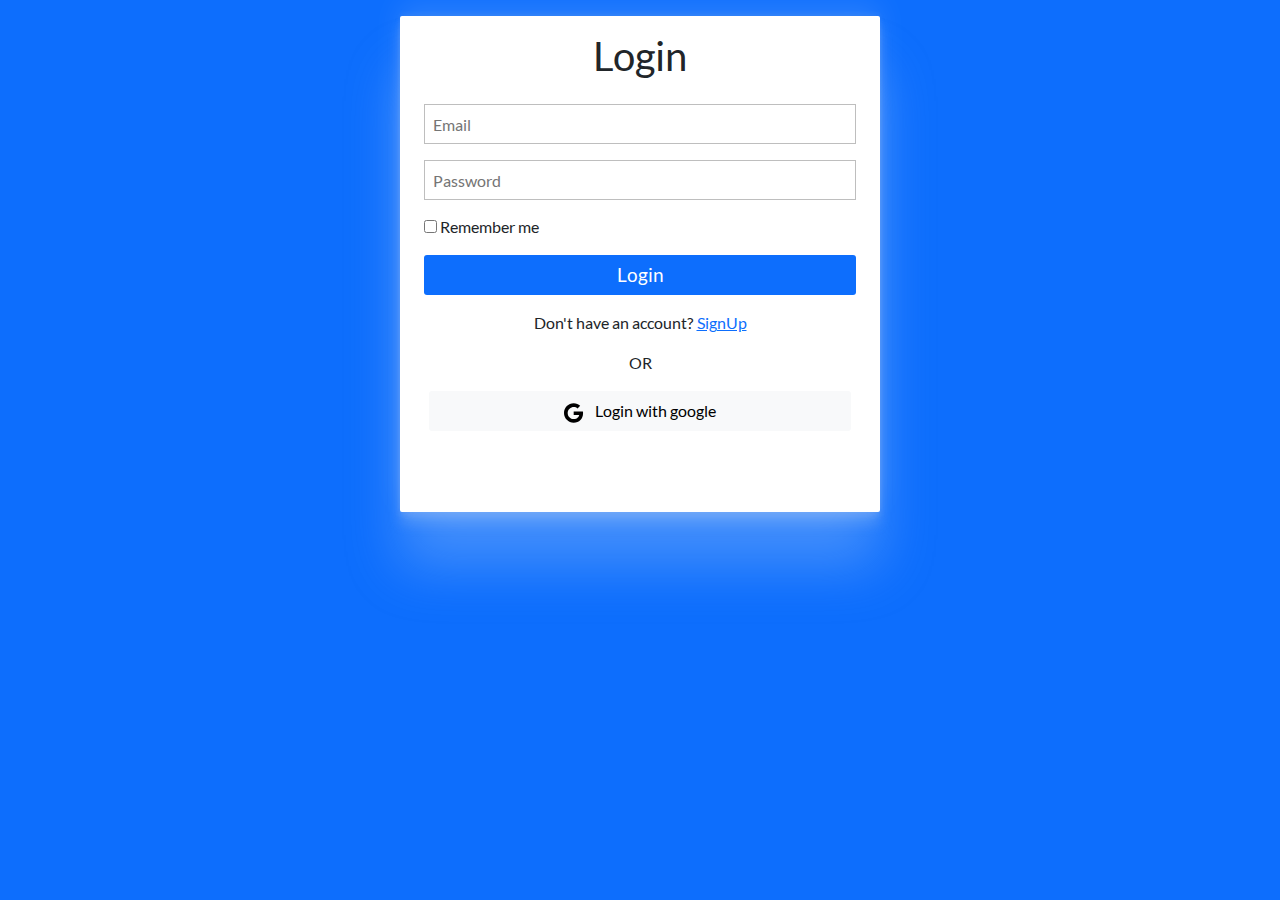
<file: login.html>
<!DOCTYPE html>
<html lang="en">

<head>
    <meta charset="UTF-8">
    <meta name="viewport" content="width=device-width, initial-scale=1.0">
    <title>Document</title>
    <link rel="stylesheet" href="./css/bootstrap-grid.min.css">
    <link rel="stylesheet" href="./css/bootstrap-utilities.min.css">
    <link rel="stylesheet" href="./css/bootstrap.min.css">
    <link rel="stylesheet" href="./css/formStyle.css">
    <link rel="stylesheet" href="https://cdn.jsdelivr.net/npm/bootstrap@5.2.3/dist/css/bootstrap.min.css">
</head>

<body class="bg-primary p-3">
    <div class="log-page">
        <div>
            <h1 class="text-center pt-3">Login</h1>

            <div class="d-flex flex-column">

                <input type="email" placeholder="Email" class="mt-3 l-inp-f ps-2">
                <input type="password" placeholder="Password" class="mt-3 l-inp-f ps-2">

            </div>

            <input type="checkbox" name="" id="check-l">

            <label for="" class="mb-3">Remember me</label>
            <button class="d-block m-auto l-btn bg-primary text-white">Login</button>
            <p class="text-center mt-3">Don't have an account?<a href="./signup.html"><span class="ms-1">SignUp</span></a></p>
            <p class="text-center">OR</p>
            <div class="d-flex justify-content-center">
                <button class="g-btn bg-light"><svg style="height: 20px;" xmlns="http://www.w3.org/2000/svg"
                        viewBox="0 0 488 512">
                        <path
                            d="M488 261.8C488 403.3 391.1 504 248 504 110.8 504 0 393.2 0 256S110.8 8 248 8c66.8 0 123 24.5 166.3 64.9l-67.5 64.9C258.5 52.6 94.3 116.6 94.3 256c0 86.5 69.1 156.6 153.7 156.6 98.2 0 135-70.4 140.8-106.9H248v-85.3h236.1c2.3 12.7 3.9 24.9 3.9 41.4z" />
                    </svg>
                    <span class="ms-2"> Login with google</span>
                </button>



            </div>
        </div>
    </div>



    <script src="./js/bootstrap.bundle.min.js"></script>
    <script src="./jquery-3.7.1.min.js"></script>
</body>

</html>
</file>
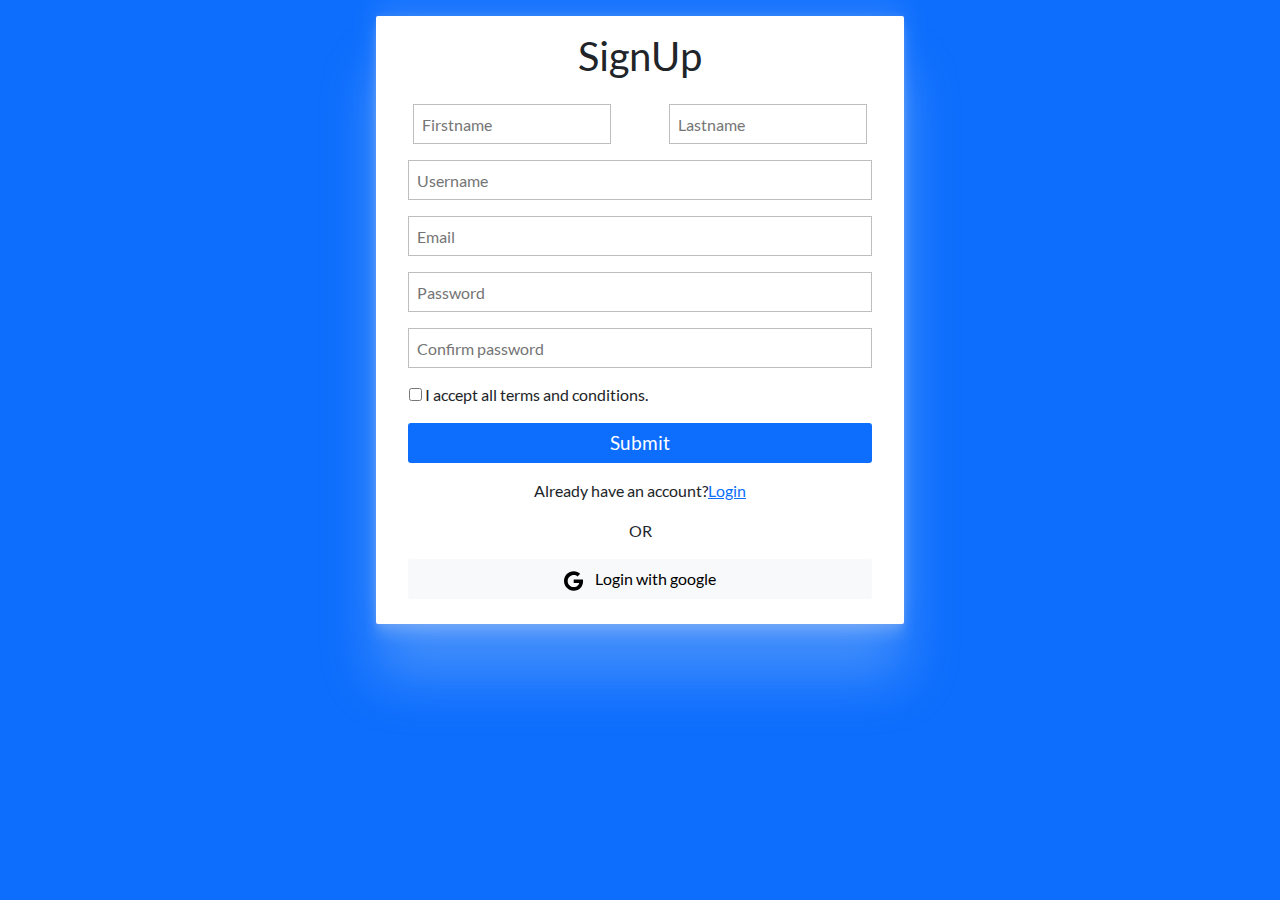
<file: signup.html>
<!DOCTYPE html>
<html lang="en">

<head>
    <meta charset="UTF-8">
    <meta name="viewport" content="width=device-width, initial-scale=1.0">
    <title>Document</title>
    <link rel="stylesheet" href="./css/bootstrap-grid.min.css">
    <link rel="stylesheet" href="./css/bootstrap-utilities.min.css">
    <link rel="stylesheet" href="./css/bootstrap.min.css">
    <link rel="stylesheet" href="./css/formStyle.css">
    <link rel="stylesheet" href="https://cdn.jsdelivr.net/npm/bootstrap@5.2.3/dist/css/bootstrap.min.css">
</head>

<body class="bg-primary p-3">
    <div class="sign-page">
        <div>
            <h1 class="text-center pt-3">SignUp</h1>
            <div style="width: 32rem;" class="row mt-4 ms-2 text-center">
                <div class="col-lg-6">
                    <input type="text" placeholder="Firstname" class="ps-2 n-field">
                </div>
                <div class="col-lg-6">
                    <input type="text" placeholder="Lastname" class="ps-2 n-field">
                </div>
            </div>
            <div class="d-flex flex-column">
                <input type="text" placeholder="Username" class="mt-3 inp-f ps-2">
                <input type="email" placeholder="Email" class="mt-3 inp-f ps-2">
                <input type="password" placeholder="Password" class="mt-3 inp-f ps-2">
                <input type="password" placeholder="Confirm password" class="mt-3 inp-f ps-2">
            </div>

            <input type="checkbox" name="" id="check-b">

            <label for="" class="mb-3">I accept all terms and conditions.</label>
            <button class="d-block m-auto s-btn bg-primary text-white">Submit</button>
            <p class="text-center mt-3">Already have an account?<a href="./login.html">Login</a></p>
            <p class="text-center">OR</p>
            <div class="d-flex justify-content-center">
                <button class="g-btn bg-light"><svg style="height: 20px;"
                        xmlns="http://www.w3.org/2000/svg" viewBox="0 0 488 512">
                        <path
                            d="M488 261.8C488 403.3 391.1 504 248 504 110.8 504 0 393.2 0 256S110.8 8 248 8c66.8 0 123 24.5 166.3 64.9l-67.5 64.9C258.5 52.6 94.3 116.6 94.3 256c0 86.5 69.1 156.6 153.7 156.6 98.2 0 135-70.4 140.8-106.9H248v-85.3h236.1c2.3 12.7 3.9 24.9 3.9 41.4z" />
                    </svg>
                    <span class="ms-2"> Login with google</span>
                </button>



            </div>
        </div>
    </div>



    <script src="./js/bootstrap.bundle.min.js"></script>
    <script src="./jquery-3.7.1.min.js"></script>
</body>

</html>
</file>
<file: css/formStyle.css>
@font-face {
    font-family: lato;
    src: url(../Lato-Regular.ttf);
}

* {
    margin: 0;
    padding: 0;
    box-sizing: border-box;
    font-family: lato;
}

.sign-page {
    height: 38rem;
    width: 33rem;
    margin: auto;
    background-color: white;
    border-radius: 2px;
    box-shadow: rgba(229, 240, 250, 0.25) 0px 54px 55px, rgba(250, 252, 255, 0.12) 0px -12px 30px, rgba(227, 229, 232, 0.12) 0px 4px 6px, rgba(238, 240, 241, 0.17) 0px 12px 13px, rgba(203, 205, 208, 0.09) 0px -3px 5px;
}

.inp-f {
    height: 2.5rem;
    margin: auto;
    width: 29rem;
    outline: none;
    border: 0.3px solid rgb(190, 190, 190);
}

.n-field {
    height: 2.5rem;
    outline: none;
    margin: 0px;
    width: 85%;
    border: 0.3px solid rgb(190, 190, 190);
}

#check-b {
    margin-left: 33px;
    margin-top: 20px;
}

.s-btn {
    /* margin-top: 10px; */
    width: 29rem;
    border-radius: 3px;
    outline: none;
    border: none;
    height: 2.5rem;
    font-size: larger;
}

@media only screen and (max-width:991px) and (min-width:567px) {
    .n-field {
        width: 88%;
        margin-top: 12px;
        /* margin: 0; */
    }

    .sign-page {
        height: 41rem;
        /* width: 28rem; */
    }

    #check-b {
        margin-left: 33px;
        margin-top: 20px;
    }
}

@media only screen and (max-width: 567px) and (min-width: 497px) {
    .sign-page {
        height: 41rem;
        width: 27rem;
    }

    #check-b {
        margin-left: 25px;
        margin-top: 20px;
    }

    .n-field {
        width: 88%;
        margin-top: 12px;
    }

    .inp-f {

        width: 88%;

    }

    .s-btn {
        /* margin-top: 10px; */
        width: 88%;

    }



}

@media only screen and (max-width: 497px) and (min-width: 350px) {
    .sign-page {
        height: 41rem;
        width: 24rem;
    }

    .inp-f {

        width: 88%;

    }

    .s-btn {
        /* margin-top: 10px; */
        width: 22rem;

    }

    #check-b {
        margin-left: 20px;
        margin-top: 20px;
    }

    .n-field {
        width: 88%;
        margin-top: 12px;
    }

    .s-btn {
        /* margin-top: 10px; */
        width: 88%;

    }

}

@media only screen and (max-width: 435px) and (min-width: 375px) {
    .sign-page {
        height: 41rem;
        width: 22rem;
    }

    .inp-f {

        width: 88%;

    }

    .s-btn {
        /* margin-top: 10px; */
        width: 22rem;

    }

    #check-b {
        margin-left: 20px;
        margin-top: 20px;
    }

    .n-field {
        width: 88%;
        margin-top: 12px;
    }

    .s-btn {
        /* margin-top: 10px; */
        width: 88%;

    }

}

@media only screen and (max-width: 375px) and (min-width: 200px) {
    .sign-page {
        height: 41rem;
        width: 20rem;
    }

    .inp-f {

        width: 88%;

    }

    .s-btn {
        /* margin-top: 10px; */
        width: 22rem;

    }

    #check-b {
        margin-left: 20px;
        margin-top: 20px;
    }

    .n-field {
        width: 88%;
        margin-top: 12px;
    }

    .s-btn {
        /* margin-top: 10px; */
        width: 88%;

    }

}

.g-btn {
    width: 88%;
    border-radius: 3px;
    outline: none;
    border: none;
    height: 2.5rem;

}


/* Login Page Css */
.log-page {
    height: 31rem;
    width: 30rem;
    margin: auto;
    background-color: white;
    border-radius: 2px;
    box-shadow: rgba(229, 240, 250, 0.25) 0px 54px 55px, rgba(250, 252, 255, 0.12) 0px -12px 30px, rgba(227, 229, 232, 0.12) 0px 4px 6px, rgba(238, 240, 241, 0.17) 0px 12px 13px, rgba(203, 205, 208, 0.09) 0px -3px 5px;
}

.l-inp-f {
    height: 2.5rem;
    margin: auto;
    width: 90%;
    outline: none;
    border: 0.2px solid rgb(190, 190, 190);
}

.l-btn {
    width: 90%;
    border-radius: 3px;
    outline: none;
    border: none;
    height: 2.5rem;
    font-size: larger;
}

#check-l {
    margin-left: 24px;
    margin-top: 20px;
}


@media only screen and (max-width:991px) and (min-width:567px) {


    .log-page {
        height: 27rem;
        width: 27rem;
    }

    #check-l {
        margin-left: 24px;
        margin-top: 20px;
    }
}

@media only screen and (max-width: 567px) and (min-width: 497px) {
    .log-page {
        height: 28rem;
        width: 25rem;
    }

    #check-l {
        margin-left: 25px;
        margin-top: 20px;
    }

    .l-inp-f {

        width: 90%;

    }

    .l-btn {
        /* margin-top: 10px; */
        width: 90%;

    }



}

@media only screen and (max-width: 497px) and (min-width: 383px) {
    .log-page {
        height: 27rem;
        width: 22rem;
    }

    .l-inp-f {

        width: 90%;

    }

    .l-btn {
        /* margin-top: 10px; */
        width: 90%;

    }

    #check-l {
        margin-left: 20px;
        margin-top: 20px;
    }



    .l-btn {
        /* margin-top: 10px; */
        width: 90%;

    }

}

@media only screen and (max-width: 383px) and (min-width: 346px) {
    .log-page {
        height: 28rem;
        width: 20rem;
    }

    .l-inp-f {

        width: 88%;

    }



    #check-l {
        margin-left: 20px;
        margin-top: 20px;
    }




}

@media only screen and (max-width: 346px) and (min-width: 293px) {
    .log-page {
        height: 28rem;
        width: 17rem;
    }

    .l-inp-f {

        width: 88%;

    }



    #check-l {
        margin-left: 20px;
        margin-top: 20px;
    }




}

@media only screen and (max-width: 293px) and (min-width: 240px) {
    .log-page {
        height: 28rem;
        width: 15rem;
    }

    .l-inp-f {

        width: 88%;

    }



    #check-l {
        margin-left: 20px;
        margin-top: 20px;
    }




}
</file>
